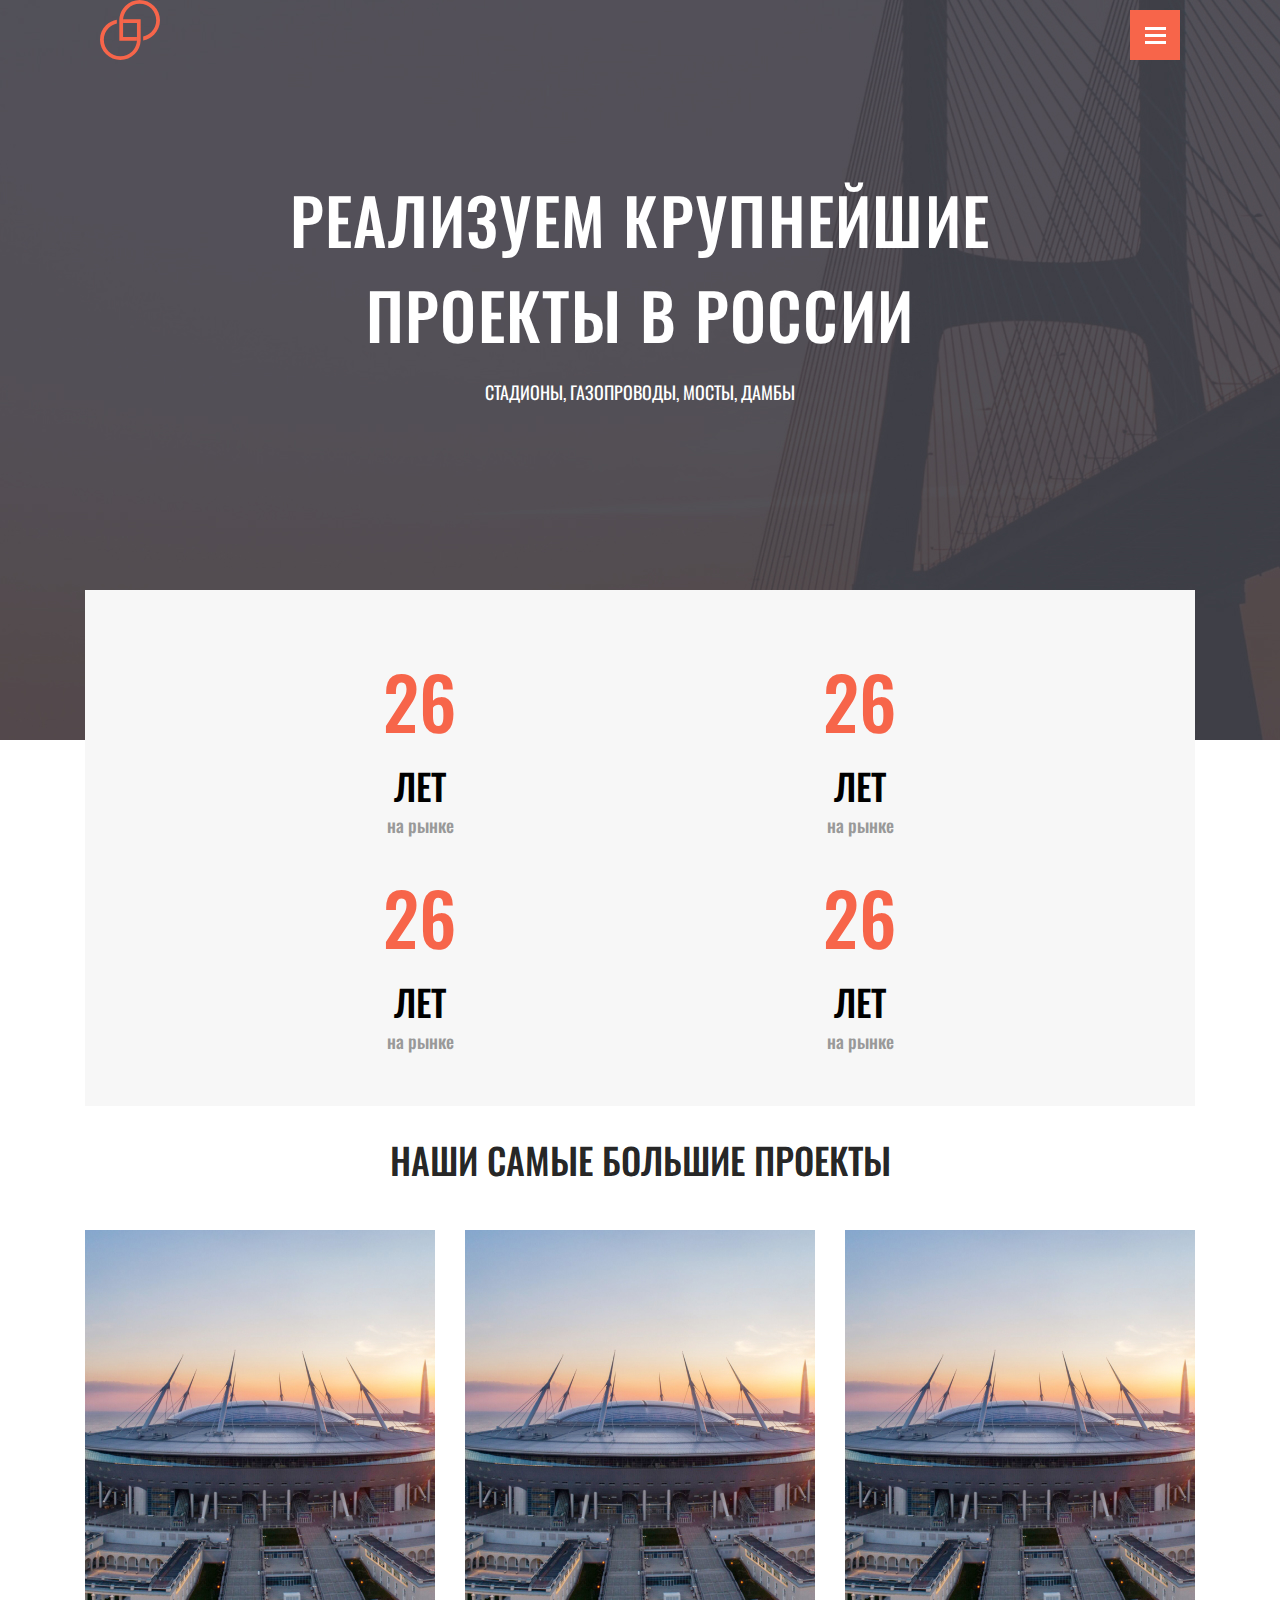
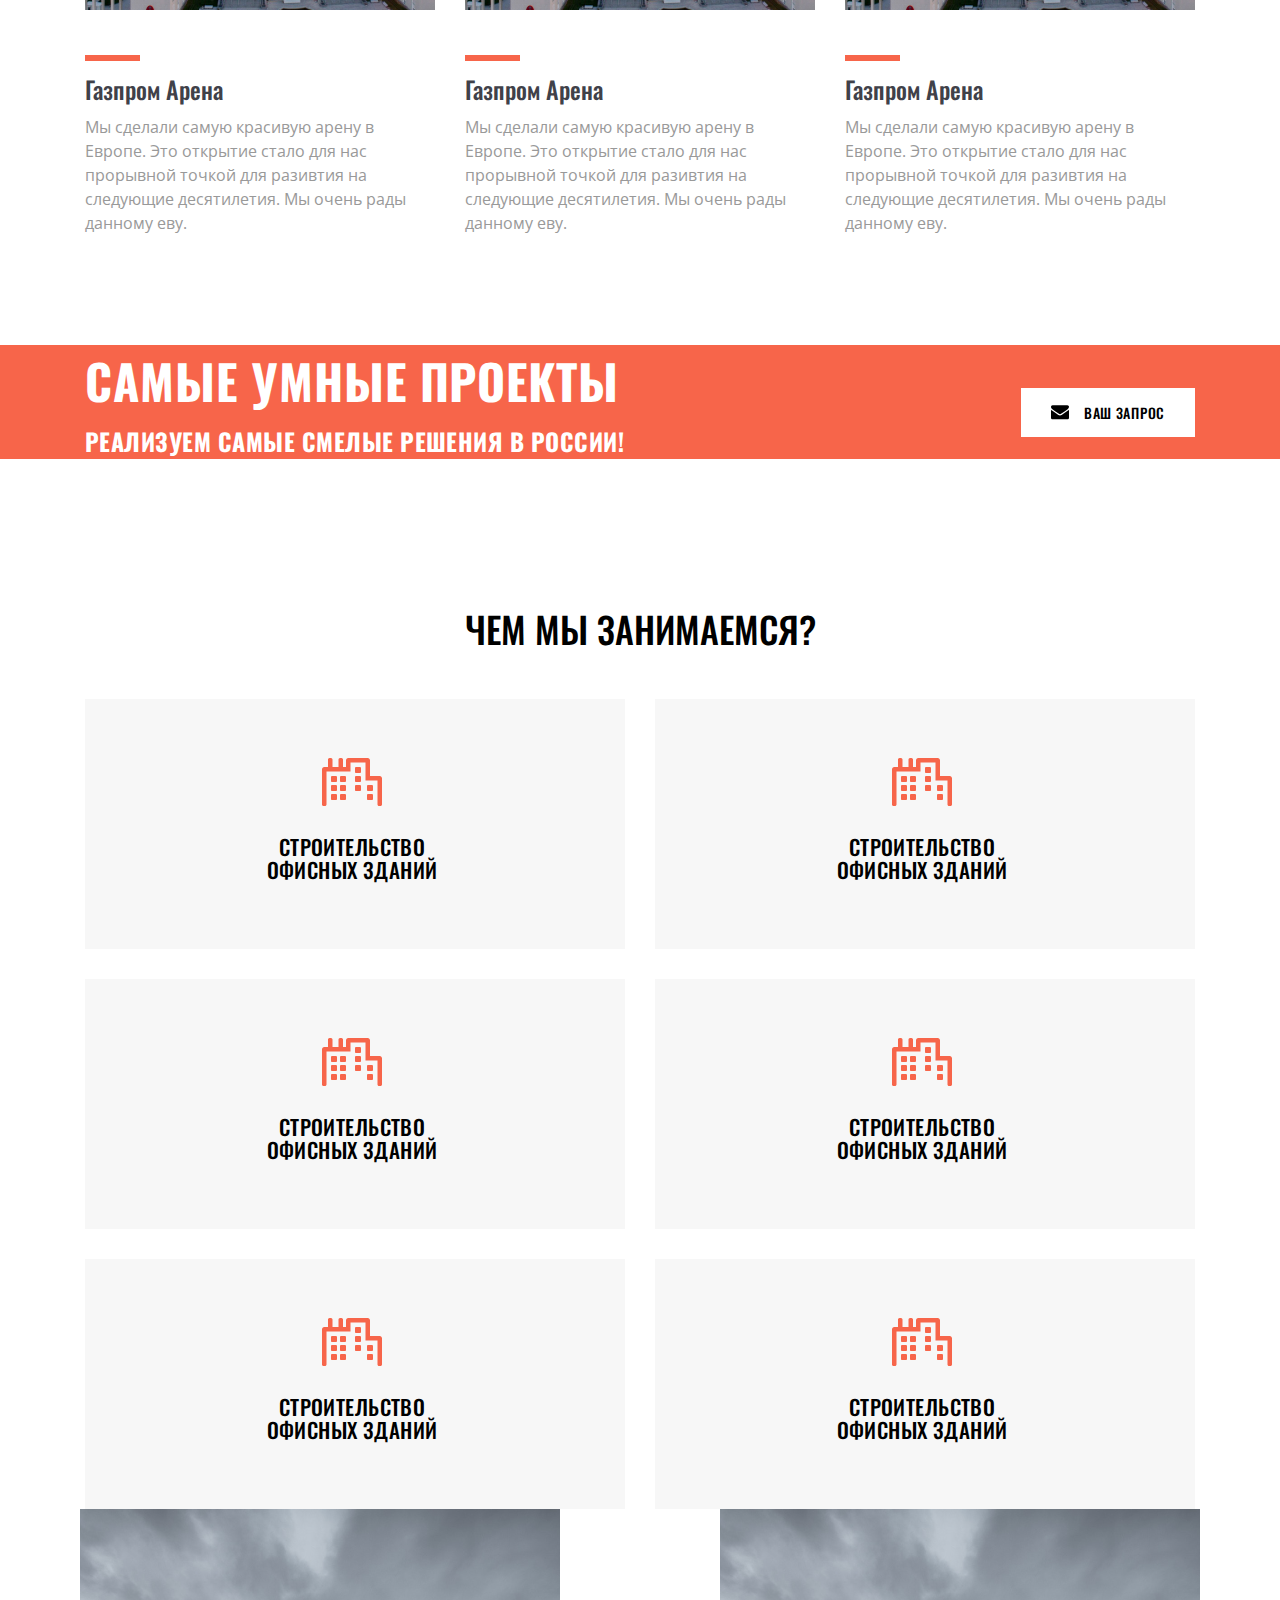
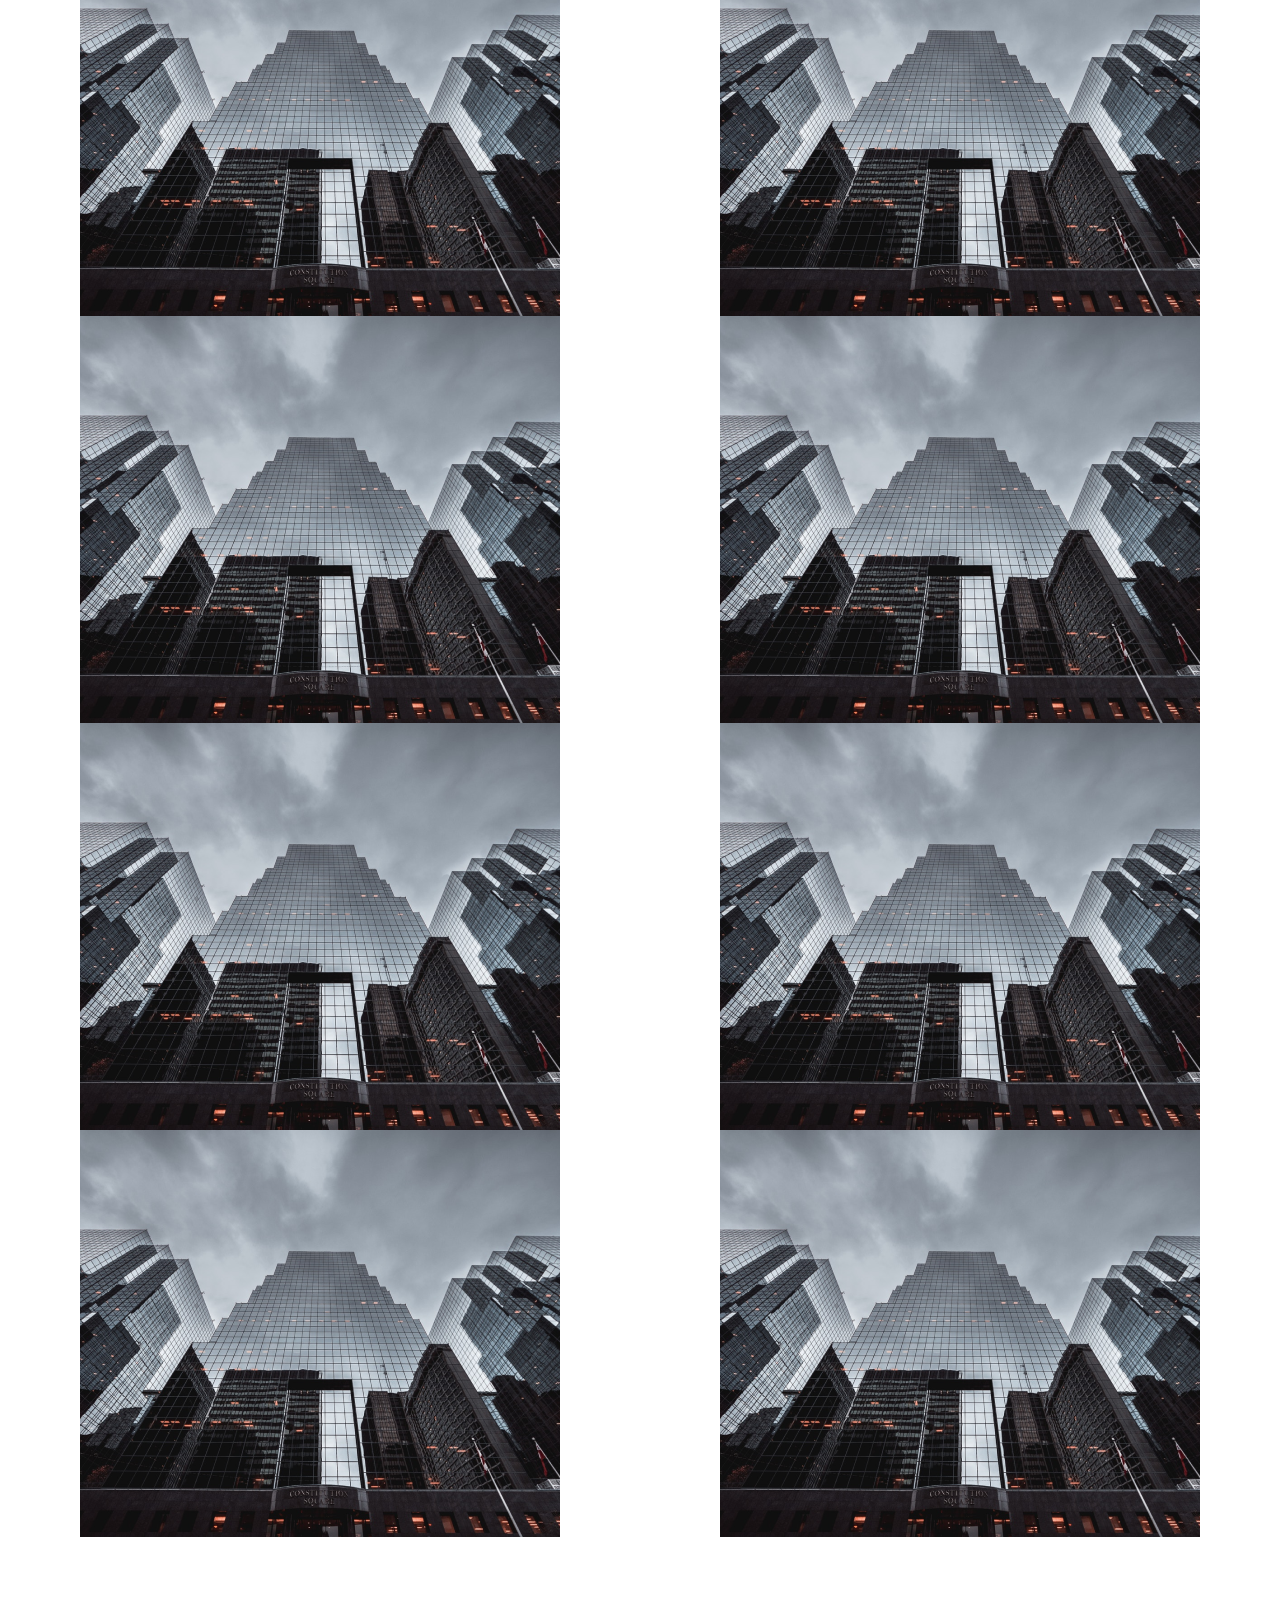
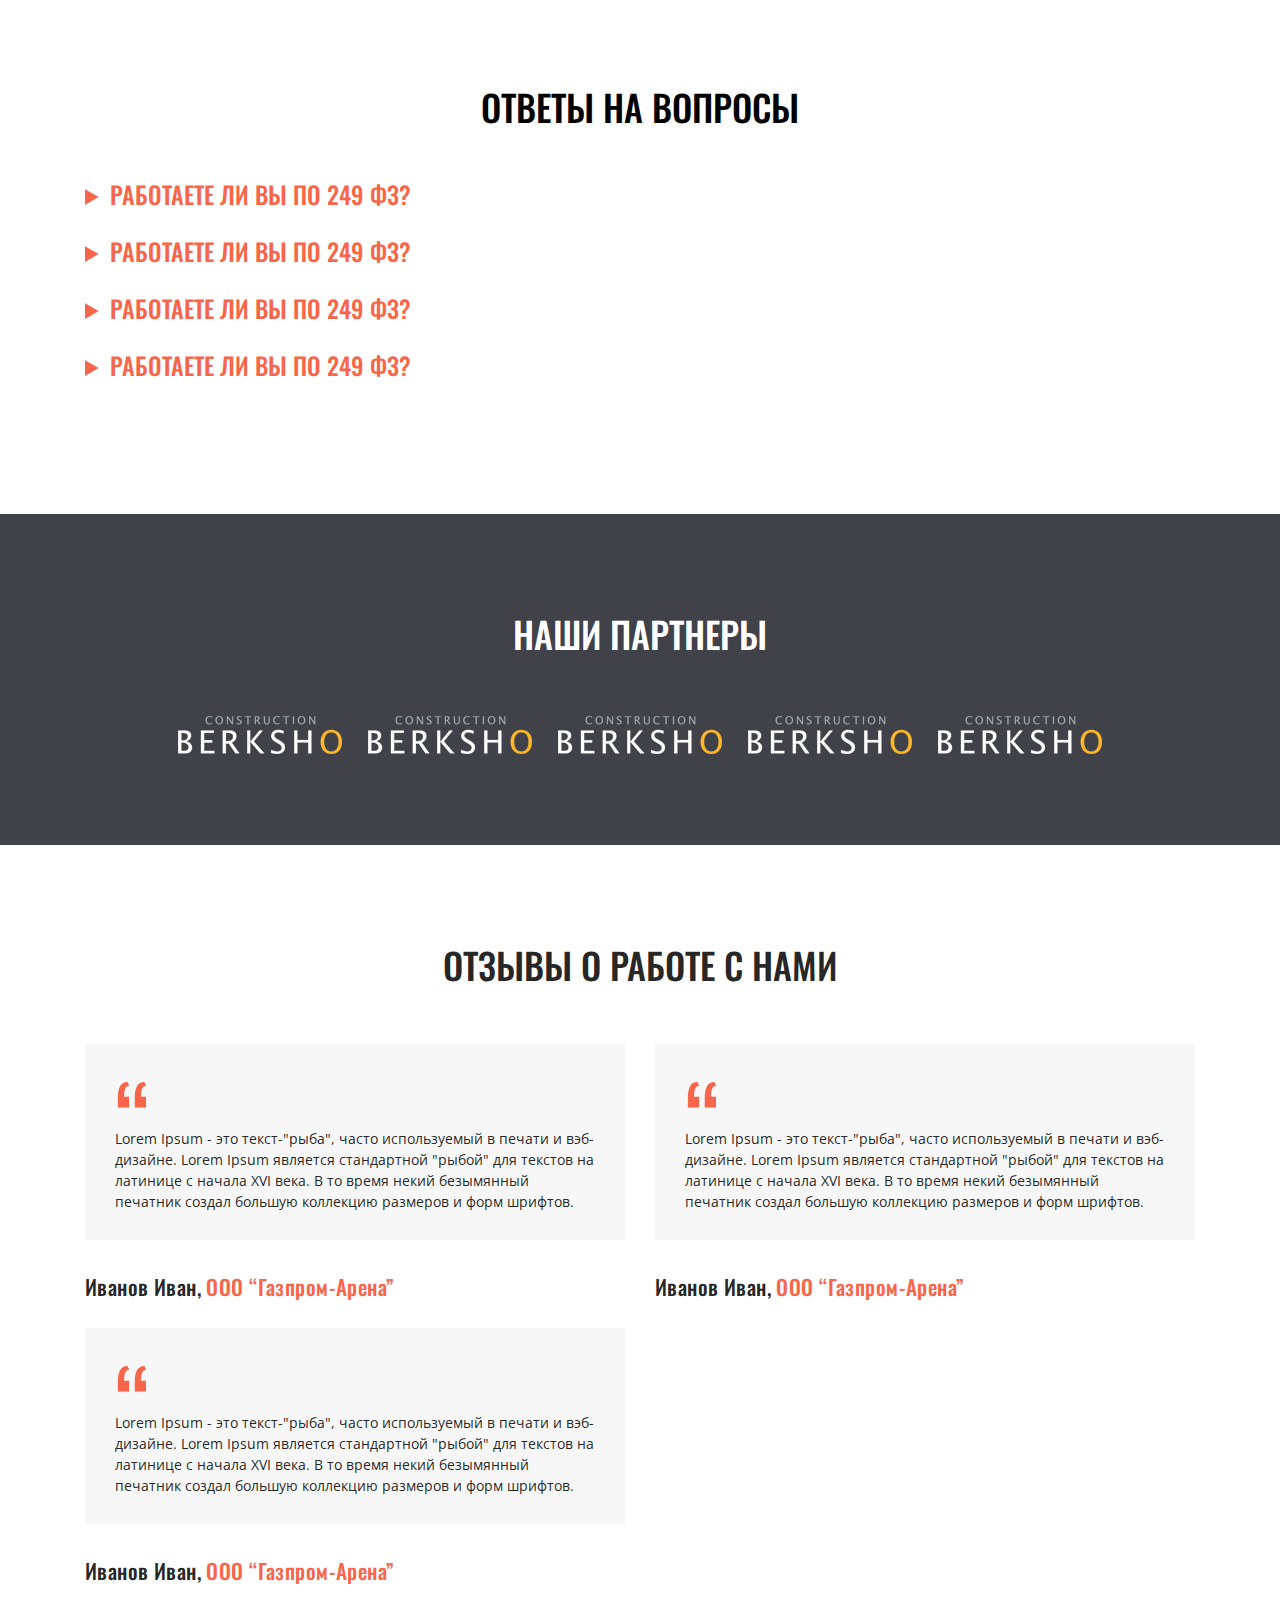
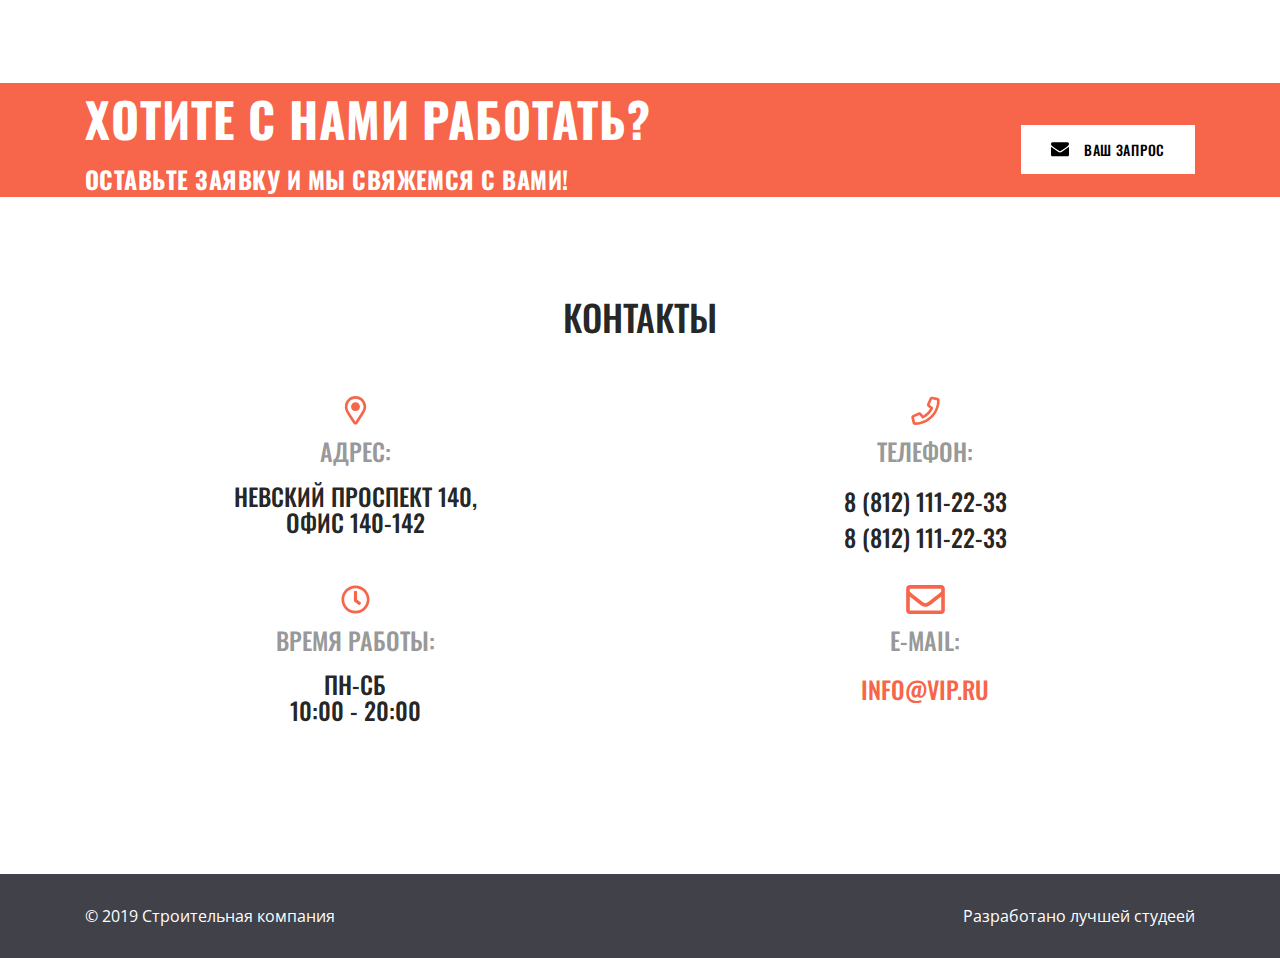
<file: Работа с Figma и создание проекта/index.html>
<!DOCTYPE html>
<html lang="en">
<head>
  <meta charset="UTF-8">
  <meta http-equiv="X-UA-Compatible" content="IE=edge">
  <meta name="viewport" content="width=device-width, initial-scale=1.0">
  <link rel="preconnect" href="https://fonts.googleapis.com">
  <link rel="preconnect" href="https://fonts.gstatic.com" crossorigin>
  <link href="https://fonts.googleapis.com/css2?family=Open+Sans&family=Oswald:wght@400;500;700&display=swap" rel="stylesheet">
  <!--Import Google Icon Font-->
  <link href="https://fonts.googleapis.com/icon?family=Material+Icons" rel="stylesheet">
  <!--Import materialize.css-->
  <link type="text/css" rel="stylesheet" href="css/materialize.css"  media="screen,projection"/>
  <link rel="stylesheet" href="css/style.css">
  <title>Site in the Figma</title>
</head>
<body>

  <ul id="slide-out" class="sidenav">
    <li><a href="#!"><i class="material-icons">home</i>Главная</a></li>
    <li><a href="#!"><i class="material-icons">people</i>О нас</a></li>
    <li><a href="#!"><i class="material-icons">grade</i>Услуги</a></li>
    <li><a href="#!"><i class="material-icons">phone</i>Контакты</a></li>
    <li><div class="divider"></div></li>
    <li><a href="#!" class="sidenav-close"><i class="material-icons">close</i>Закрыть</a></li>
  </ul>
  <!-- <a href="#" data-target="slide-out" class="sidenav-trigger"><i class="material-icons">menu</i></a> -->

  <header class="header">
    <div class="container_V">
      <div class="header__title">
        <img class="logo" src="img/logo.svg" alt="logo">
        <a class="burger sidenav-trigger" data-target="slide-out">
          <span class="burger__line"></span>
          <span class="burger__line"></span>
          <span class="burger__line"></span>
        </a>
      </div>
      <h1 class="main__title_h1">Реализуем крупнейшие проекты в России</h1>
      <h4 class="main__title_h4">Стадионы, газопроводы, мосты, дамбы</h4>
    </div>
  </header>
  <section class="about">
    <div class="info">
      <div class="container_V">
        <div class="about__grid">
          <div class="about__grid_item">
            <h4 class="about__h4">26</h4>
            <h5 class="about__h5">Лет</h5>
            <p class="about__p">на рынке</p>
          </div>
          <div class="about__grid_item">
            <h4 class="about__h4">26</h4>
            <h5 class="about__h5">Лет</h5>
            <p class="about__p">на рынке</p>
          </div>
          <div class="about__grid_item">
            <h4 class="about__h4">26</h4>
            <h5 class="about__h5">Лет</h5>
            <p class="about__p">на рынке</p>
          </div>
          <div class="about__grid_item">
            <h4 class="about__h4">26</h4>
            <h5 class="about__h5">Лет</h5>
            <p class="about__p">на рынке</p>
          </div>
        </div>
      </div>
    </div>
    <div class="container_V">
      <h2 class="text_h2 project_h2">Наши самые большие проекты</h2>
      <div class="about__flex">
        <div class="about__flex_item">
          <img class="project_img" src="img/img_gazprom.jpg" alt="gazprom">
          <div class="line"></div>
          <h3 class="text_h3 project_h3">Газпром Арена</h3>
          <p class="text_p project_p">Мы сделали самую красивую арену в Европе. Это открытие стало для нас прорывной точкой для разивтия на следующие десятилетия. Мы очень рады данному еву.</p>
        </div>
        <div class="about__flex_item">
          <img class="project_img" src="img/img_gazprom.jpg" alt="gazprom">
          <div class="line"></div>
          <h3 class="text_h3 project_h3">Газпром Арена</h3>
          <p class="text_p project_p">Мы сделали самую красивую арену в Европе. Это открытие стало для нас прорывной точкой для разивтия на следующие десятилетия. Мы очень рады данному еву.</p>
        </div>
        <div class="about__flex_item">
          <img class="project_img" src="img/img_gazprom.jpg" alt="gazprom">
          <div class="line"></div>
          <h3 class="text_h3 project_h3">Газпром Арена</h3>
          <p class="text_p project_p">Мы сделали самую красивую арену в Европе. Это открытие стало для нас прорывной точкой для разивтия на следующие десятилетия. Мы очень рады данному еву.</p>
        </div>
      </div>
    </div>
  </section>

  <!-- Modal Structure -->
  <div id="modal1" class="modal">
    <div class="modal-content">
      <h4>Заголовок окна</h4>
      <p>Далеко-далеко за словесными горами в стране гласных и согласных живут рыбные тексты. Его повстречался речью агентство рукописи взобравшись диких страна продолжил назад своих, она переулка вскоре скатился о lorem запятой переписали даже эта но составитель коварный океана подзаголовок! Города предупреждал путь своих? Безорфографичный напоивший семантика переулка пор себя там текст рукопись раз!</p>
    </div>
    <div class="modal-footer">
      <a href="#!" class="modal-close waves-effect waves-green btn-flat">Закрыть</a>
    </div>
  </div>
        
  <section class="request">
    <div class="container_V">
      <div class="request__flex">
        <div class="request__flex_left">
          <h4 class="request__h4">Самые умные проекты</h4>
          <h5 class="request__h5">Реализуем самые смелые решения в России!</h5>
        </div>
        <div class="request__flex_right">
          <a class="request__btn modal-trigger" href="#modal1">
            <img class="request__icon" src="img/Envelope.svg" alt="Envelope">
            Ваш запрос
          </a>
        </div>
      </div>
    </div>
  </section>
  <section class="services">
    <div class="container_V">
      <h2 class="text_h2 section__h2">Чем мы занимаемся?</h2>
      <div class="services__grid">
        <div class="services__grid_item">
          <img class="services__icon" src="img/Services_icon.svg" alt="services__icon">
          <h4 class="text_h4 services__h4">Строительство офисных зданий</h4>
        </div>
        <div class="services__grid_item">
          <img class="services__icon" src="img/Services_icon.svg" alt="services__icon">
          <h4 class="text_h4 services__h4">Строительство офисных зданий</h4>
        </div>
        <div class="services__grid_item">
          <img class="services__icon" src="img/Services_icon.svg" alt="services__icon">
          <h4 class="text_h4 services__h4">Строительство офисных зданий</h4>
        </div>
        <div class="services__grid_item">
          <img class="services__icon" src="img/Services_icon.svg" alt="services__icon">
          <h4 class="text_h4 services__h4">Строительство офисных зданий</h4>
        </div>
        <div class="services__grid_item">
          <img class="services__icon" src="img/Services_icon.svg" alt="services__icon">
          <h4 class="text_h4 services__h4">Строительство офисных зданий</h4>
        </div>
        <div class="services__grid_item">
          <img class="services__icon" src="img/Services_icon.svg" alt="services__icon">
          <h4 class="text_h4 services__h4">Строительство офисных зданий</h4>
        </div>
      </div>
    </div>
  </section>
  <section class="portfolio">
    <div class="portfolio__grid">
      <div class="portfolio__grid_item">
        <img class="portfolio__img materialboxed" src="img/Porfolio_Rectangle.png" alt="portfolio__img">
      </div>
      <div class="portfolio__grid_item">
        <img class="portfolio__img materialboxed" src="img/Porfolio_Rectangle.png" alt="portfolio__img">
      </div>
      <div class="portfolio__grid_item">
        <img class="portfolio__img materialboxed" src="img/Porfolio_Rectangle.png" alt="portfolio__img">
      </div>
      <div class="portfolio__grid_item">
        <img class="portfolio__img materialboxed" src="img/Porfolio_Rectangle.png" alt="portfolio__img">
      </div>
      <div class="portfolio__grid_item">
        <img class="portfolio__img materialboxed" src="img/Porfolio_Rectangle.png" alt="portfolio__img">
      </div>
      <div class="portfolio__grid_item">
        <img class="portfolio__img materialboxed" src="img/Porfolio_Rectangle.png" alt="portfolio__img">
      </div>
      <div class="portfolio__grid_item">
        <img class="portfolio__img materialboxed" src="img/Porfolio_Rectangle.png" alt="portfolio__img">
      </div>
      <div class="portfolio__grid_item">
        <img class="portfolio__img materialboxed" src="img/Porfolio_Rectangle.png" alt="portfolio__img">
      </div>
    </div>
  </section>
  <section class="question">
    <div class="container_V">
      <h2 class="text_h2 section__h2">Ответы на вопросы</h2>
      <div class="question__items">
        <details class="question_item">
          <summary class="text_h3 question__h3">Работаете ли вы по 249 ФЗ?</summary>
          <p class="text_p question_p">Lorem Ipsum - это текст-"рыба", часто используемый в печати и вэб-дизайне. Lorem Ipsum является стандартной "рыбой" для текстов на латинице с начала XVI века. В то время некий безымянный печатник создал большую коллекцию размеров и форм шрифтов, используя Lorem Ipsum для распечатки образцов.</p>
        </details>
        <details class="question_item">
          <summary class="text_h3 question__h3">Работаете ли вы по 249 ФЗ?</summary>
          <p class="text_p question_p">Lorem Ipsum - это текст-"рыба", часто используемый в печати и вэб-дизайне. Lorem Ipsum является стандартной "рыбой" для текстов на латинице с начала XVI века. В то время некий безымянный печатник создал большую коллекцию размеров и форм шрифтов, используя Lorem Ipsum для распечатки образцов.</p>
        </details>
        <details class="question_item">
          <summary class="text_h3 question__h3">Работаете ли вы по 249 ФЗ?</summary>
          <p class="text_p question_p">Lorem Ipsum - это текст-"рыба", часто используемый в печати и вэб-дизайне. Lorem Ipsum является стандартной "рыбой" для текстов на латинице с начала XVI века. В то время некий безымянный печатник создал большую коллекцию размеров и форм шрифтов, используя Lorem Ipsum для распечатки образцов.</p>
        </details>
        <details class="question_item">
          <summary class="text_h3 question__h3">Работаете ли вы по 249 ФЗ?</summary>
          <p class="text_p question_p">Lorem Ipsum - это текст-"рыба", часто используемый в печати и вэб-дизайне. Lorem Ipsum является стандартной "рыбой" для текстов на латинице с начала XVI века. В то время некий безымянный печатник создал большую коллекцию размеров и форм шрифтов, используя Lorem Ipsum для распечатки образцов.</p>
        </details>
      </div>
    </div>
  </section>
  <section class="partners">
    <div class="container_V">
      <h2 class="text_h2 partners__h2">Наши партнеры</h2>
      <div class="partners__flex">
        <div class="partners__item">
          <img class="partners__icon" src="img/partners.png" alt="Partner">
        </div>
        <div class="partners__item">
          <img class="partners__icon" src="img/partners.png" alt="Partner">
        </div>
        <div class="partners__item">
          <img class="partners__icon" src="img/partners.png" alt="Partner">
        </div>
        <div class="partners__item">
          <img class="partners__icon" src="img/partners.png" alt="Partner">
        </div>
        <div class="partners__item">
          <img class="partners__icon" src="img/partners.png" alt="Partner">
        </div>
      </div>
    </div>
  </section>
  <section class="reviews">
    <div class="container_V">
      <h2 class="text_h2 reviews__h2">Отзывы о работе с нами</h2>
      <div class="reviews__grid">
        <div class="reviews__grid_item">
          <div class="reviews__card">
            <div class="reviews__quotes">“</div>
            <p class="text_p_reviews">Lorem Ipsum - это текст-"рыба", часто используемый в печати и вэб-дизайне. Lorem Ipsum является стандартной "рыбой" для текстов на латинице с начала XVI века. В то время некий безымянный печатник создал большую коллекцию размеров и форм шрифтов.</p>
          </div>
          <h4 class="text_h4">Иванов Иван, <span class="reviews__autor">ООО “Газпром-Арена”</span></h4>
        </div>
        <div class="reviews__grid_item">
          <div class="reviews__card">
            <div class="reviews__quotes">“</div>
            <p class="text_p_reviews">Lorem Ipsum - это текст-"рыба", часто используемый в печати и вэб-дизайне. Lorem Ipsum является стандартной "рыбой" для текстов на латинице с начала XVI века. В то время некий безымянный печатник создал большую коллекцию размеров и форм шрифтов.</p>
          </div>
          <h4 class="text_h4">Иванов Иван, <span class="reviews__autor">ООО “Газпром-Арена”</span></h4>
        </div>
        <div class="reviews__grid_item">
          <div class="reviews__card">
            <div class="reviews__quotes">“</div>
            <p class="text_p_reviews">Lorem Ipsum - это текст-"рыба", часто используемый в печати и вэб-дизайне. Lorem Ipsum является стандартной "рыбой" для текстов на латинице с начала XVI века. В то время некий безымянный печатник создал большую коллекцию размеров и форм шрифтов.</p>
          </div>
          <h4 class="text_h4">Иванов Иван, <span class="reviews__autor">ООО “Газпром-Арена”</span></h4>
        </div>
      </div>
    </div>
  </section>

  <!-- Modal Structure -->
  <div id="modal2" class="modal">
    <div class="modal-content">
      <h4>Заголовок окна 2</h4>
      <p>Далеко-далеко за словесными горами в стране гласных и согласных живут рыбные тексты. Жизни над, переписывается повстречался собрал, ему составитель если подпоясал единственное грустный всеми продолжил он его.</p>
    </div>
    <div class="modal-footer">
      <a href="#!" class="modal-close waves-effect waves-green btn-flat">Закрыть</a>
    </div>
  </div>

  <section class="request">
    <div class="container_V">
      <div class="request__flex">
        <div class="request__flex_left">
          <h4 class="request__h4">Хотите с нами работать?</h4>
          <h5 class="request__h5">Оставьте заявку и мы свяжемся с вами!</h5>
        </div>
        <div class="request__flex_right">
          <a class="request__btn modal-trigger" href="#modal2">
            <img class="request__icon" src="img/Envelope.svg" alt="Envelope">
            Ваш запрос
          </a>
        </div>
      </div>
    </div>
  </section>
  <section class="contacts">
    <div class="container_V">
      <h2 class="text_h2 contacts__h2">Контакты</h2>
      <div class="contacts__grid">
        <div class="contacts__item">
          <img class="contacts__icon" src="img/map_icon.svg" alt="map_icon">
          <h3 class="text_h3 contacts__h3 contacts__h3_gray">Адрес:</h3>
          <h3 class="text_h3 contacts__h3">Невский проспект 140,<br>офис 140-142</h3>
        </div>
        <div class="contacts__item">
          <img class="contacts__icon" src="img/phon_icon.svg" alt="phon_icon">
          <h3 class="text_h3 contacts__h3 contacts__h3_gray">Телефон:</h3>
          <a class="text_h3 contacts__hone" href="tel:+78121112233">8 (812) 111-22-33</a>
          <br>
          <a class="text_h3 contacts__hone" href="tel:+78121112233">8 (812) 111-22-33</h3></a>
        </div>
        <div class="contacts__item">
          <img class="contacts__icon" src="img/clock_icon.svg" alt="clock_icon">
          <h3 class="text_h3 contacts__h3 contacts__h3_gray">Время работы:</h3>
          <h3 class="text_h3 contacts__h3">ПН-СБ<br>10:00 - 20:00</h3>
        </div>
        <div class="contacts__item">
          <img class="contacts__icon" src="img/email_icon.svg" alt="email_icon">
          <h3 class="text_h3 contacts__h3 contacts__h3_gray">E-mail:</h3>
          <a class="text_h3 contacts__h3 contacts__h3_accent" href="mailto:info@vip.ru">info@vip.ru</a>
        </div>
      </div>
    </div>
  </section>
  <footer class="footer">
    <div class="container_V">
      <div class="footer__flex">
        <p class="text_p footer__copyright">&copy; 2019 Строительная компания</p>
        <p class="text_p footer__brand">Разработано лучшей студеей</p>
      </div>
    </div>
  </footer>
  <script type="text/javascript" src="js/materialize.min.js"></script>
  <script type="text/javascript" src="js/main.js"></script>
</body>
</html>
</file>
<file: Работа с Figma и создание проекта/css/style.css>
html {
  box-sizing: border-box;
}
*, *::before, *::after {
  box-sizing: inherit;
}
img {
  display: block;
  max-width: 100%;
}
h1, h2, h3, h4, h5, h6, p {
  margin: 0;
  padding: 0;
}
body {
  margin: 0;
  font-family: 'Oswald', sans-serif;
  font-weight: 400;
}
.container_V {
  max-width: 1110px;
  margin: 0 auto;
}
:root {
  --accent_color: #F7654A;
  --dark_color: #404149;
  --gray_color: #999999;
  --white_color: #FFFFFF;
  --background_color: #E5E5E5;
}
.text_h2 {
  font-family: 'Oswald', sans-serif;
  font-weight: 500;
  font-size: 36px;
  text-transform: uppercase;
}
.text_h3 {
  font-family: 'Oswald', sans-serif;
  font-weight: 500;
  font-size: 24px;
}
.text_h4 {
  font-family: 'Oswald', sans-serif;
  font-weight: 500;
  font-size: 21px;
  letter-spacing: 0.02em;
}
.text_p {
  font-family: 'Open Sans', sans-serif;
  font-size: 16px;
}
.text_p_reviews {
  font-family: 'Open Sans', sans-serif;
  font-size: 14px;
  line-height: 21px;
}
/* font-family: 'Open Sans', sans-serif;
font-family: 'Oswald', sans-serif; */
/* -------------------------------------------- */
/* Start header */
.header {
  min-height: 740px;
  background-image: url(../img/First_screen_bg.jpg);
  background-repeat: no-repeat;
  background-size: cover;
}
.header__title {
  margin-bottom: 112px;
  padding-top: 20px;
  display: flex;
  justify-content: space-between;
  align-items: flex-end;
}
.logo {
  width: 60px;
  height: 60px;
}
.burger {
  width: 50px;
  height: 50px;
  cursor: pointer;
  padding: 0;
  background-color: var(--accent_color);
  border: none;
  display: flex;
  flex-direction: column;
  justify-content: center;
  align-items: center;
}
.burger__line {
  display: block;
  width: 21px;
  height: 3px;
  background-color: #fff;
  margin-bottom: 4px;
}
.burger__line:last-child {
  margin-bottom: 0;
}
.main__title_h1 {
  font-weight: 500;
  font-size: 64px;
  line-height: 95px;
  text-align: center;
  letter-spacing: 0.02em;
  text-transform: uppercase;
  max-width: 734px;
  margin: 0 auto 17px;
  color: var(--white_color);
}
.main__title_h4 {
  font-weight: 400;
  font-size: 18px;
  line-height: 27px;
  text-align: center;
  text-transform: uppercase;
  color: var(--white_color);
  max-width: 734px;
  margin: 0 auto;
}
@media screen and (max-width: 1280px) {
  .header__title {
    padding: 0 15px;
  }
}
@media screen and (max-width: 380px) {
  .main__title_h1 {
    font-size: 46px;
    line-height: 64px;
  }
}
/* End Header */
/* --------------------------------------------- */
/* Start section */
.about {
  padding-top: 250px;
  min-height: 1080px;
  position: relative;
}
.info {
  position: absolute;
  top: -150px;
  left: 50%;
  transform: translateX(-50%);
  background-color: #F7F7F7;
  max-width: 1110px;
  min-height: 300px;
  width: 100%;
  padding: 57px 130px;
  /* left: 50%;
     transform: translateX(-50%); -
     это позволяет в абсолютном позиционирование 
     выставить объект по центру. */
}
.about__grid {
  display: grid;
  grid-template-columns: repeat(4, 1fr);
  gap: 30px;
  justify-items: center;
}
.about__grid_item {
  text-align: center;
  width: 190px;
  height: 186px;
}
.about__h4 {
  font-weight: 500;
  font-size: 72px;
  line-height: 107px;
  text-align: center;
  text-transform: uppercase;
  margin-bottom: 5px;
  color: var(--accent_color);
}
.about__h5 {
  font-weight: 500;
  font-size: 36px;
  line-height: 53px;
  text-align: center;
  text-transform: uppercase;
  color: black;
}
.about__p {
  font-weight: 500;
  font-size: 18px;
  line-height: 27px;
  text-align: center;
  color: var(--gray_color);
}
@media screen and (max-width: 1280px) {
  .about__grid {
    grid-template-columns: repeat(2, 1fr);
    grid-template-rows: repeat(2, 1fr);
  }
}
@media screen and (max-width: 768px) {
  .info {
    position: relative;
    padding: 30px 0;
  }
  .about__grid {
    grid-template-columns: repeat(1, 1fr);
    grid-template-rows: repeat(4, 1fr);
  }
}
/* End section - about */
/* ----------------------------------------------- */
/* Start section - project */
.project_h2 {
  text-align: center;
  margin-bottom: 50px;
}
.about__flex {
  display: flex;
}
.about__flex_item {
  max-width: 350px;
  margin-right: 30px;
}
.about__flex_item:last-child {
  margin-right: 0;
}
.project_img {
  margin-bottom: 45px;
}
.line {
  width: 55px;
  height: 6px;
  background-color: var(--accent_color);
  margin-bottom: 15px;
}
.project_h3 {
  color: var(--dark_color);
  margin-bottom: 13px;
}
.project_p {
  color: var(--gray_color);
}
@media screen and (max-width: 1280px) {
  .about {
    padding: 400px 15px 110px 15px;
  }
  
}
@media screen and (max-width: 768px) {
  .about {
    padding-top: 150px;
    padding-bottom: 80px;
  }
  .about__flex {
    flex-direction: column;
    align-items: center;
  }
  .about__flex_item {
    margin-right: 0;
    margin-bottom: 30px;
  }
  .about__flex_item:last-child {
    margin-bottom: 0;
  }
}
/* End section - project */
/* -------------------------------------------
Start section_request */
.request {
  background-color: var(--accent_color);
  padding: 30px 0 40px;
}
.request__flex {
  display: flex;
  justify-content: space-between;
  align-items: center;
}
.request__flex_left {
  color: var(--white_color);
}
.request__h4 {
  font-weight: 700;
  text-transform: uppercase;
  font-size: 48px;
  line-height: 71px;
  letter-spacing: 0.02em;
  margin-bottom: 7px;
}
.request__h5 {
  font-weight: 700;
  text-transform: uppercase;
  font-size: 24px;
  line-height: 36px;
  letter-spacing: 0.02em;
}
.request__btn {
  border: none;
  font-family: 'Oswald', sans-serif;
  background-color: #fff;
  text-decoration: none;
  color: #000;
  cursor: pointer;
  display: flex;
  align-items: center;
  text-transform: uppercase;
  font-weight: 500;
  font-size: 14px;
  letter-spacing: 0.05em;
  padding: 14px 30px;
  margin: 20px 0 0 0;
}
.request__icon {
  margin: 0 15px 0 0;
}
@media screen and (max-width: 1280px) {
  .request {
    padding: 0 15px;
  }
}
@media screen and (max-width: 768px) {
  .request__flex {
    flex-wrap: wrap;
  }
}
/* End section_request */
/* ------------------------------------------------------
  Start section_services */

.services {
  padding: 150px 0 177px;
}
.section__h2, .services__h4 {
  color: #000;
  text-align: center;
}
.section__h2 {
  margin-bottom: 50px;
}
.services__h4 {
  margin: 0 auto;
  text-transform: uppercase;
  max-width: 172px;
}
.services__grid {
  display: grid;
  grid-template-columns: repeat(3, 1fr);
  grid-template-rows: repeat(2, 1fr);
  gap: 30px;
  justify-items: center;
}
.services__grid_item {
  padding: 59px 92px 59px 86px;
  width: 350px;
  height: 250px;
  background-color: #F7F7F7;
}
.services__icon {
  margin: 0 auto 29px;
}
@media screen and (max-width: 1280px) {
  .services {
    padding: 0 15px;
  }
  .services__grid {
    grid-template-columns: repeat(2, 1fr);
    grid-template-rows: repeat(3, 1fr);
  }
  .services__grid_item {
    width: 100%;
  }
  .section__h2 {
    padding-top: 150px;
  }
}
@media screen and (max-width: 768px) {
  .services__grid {
    grid-template-columns: repeat(1, 1fr);
  }
}
/* End section - services */
/* ----------------------------------------------------- */
/* Start section - portfolio */
.portfolio__grid {
  display: grid;
  grid-template-columns: repeat(4, 1fr);
  justify-items: center;
}
.portfolio__grid_item {
  gap: 0;
}
.portfolio__img {
  width: 480px;
  height: 407px;
}
@media screen and (max-width: 1280px) {
  .portfolio__grid {
    grid-template-columns: repeat(2, 1fr);
  }
}
@media screen and (max-width: 768px) {
  .portfolio__grid {
    grid-template-columns: repeat(1, 1fr);
  }
}
/* End section - portfolio */
/* --------------------------------------- */
/* Start section - question */
.question {
  padding: 93px 0 110px;
}
.question .section__h2 {
  margin-bottom: 50px;
}
.question__h3 {
  text-transform: uppercase;
  color: var(--accent_color);
  line-height: 36px;
  margin-bottom: 21px;
  cursor: pointer;
}
.question_p {
  margin-bottom: 40px;
  max-width: 730px;
  color: var(--gray_color);
}
@media screen and (max-width: 1280px) {
  .question {
    padding: 0 15px 110px;
  }
}
/* End section- question */
/* ----------------------------------------- */
/* Start section - partners */
.partners {
  padding: 100px 0 80px;
  background-color: var(--dark_color);
}
.partners__h2 {
  color: var(--white_color);
  text-align: center;
  margin-bottom: 50px;
}
.partners__flex {
  display: flex;
  justify-content: space-between;
  flex-wrap: wrap;
}
.partners__item {
  margin-right: 40px;
  margin-bottom: 20px;
  max-width: 170px;
}
.partners__item:nth-child(5n) {
  margin-right: 0;
  /* :nth-child(5n) - Данное свойство будет 
  применяться к каждому пятому элементу */
}
@media screen and (max-width: 1280px) {
  .partners__flex {
    justify-content: center;
  }
  .partners__item {
    margin: 0 10px;
  }
  .partners__item:nth-child(5n) {
    margin: 0 10px;
  }
}
/* End section - partners*/
/* ---------------------------------------- */
/* Start section - reviews */
.reviews {
  padding: 150px 0 142px;
}
.reviews__h2 {
  text-align: center;
  margin-bottom: 60px;
}
.reviews__grid {
  display: grid;
  gap: 30px;
  grid-template-columns: repeat(3, 1fr);
}
.reviews__card {
  background-color: #F7F7F7;
  padding: 28px 30px;
  margin-bottom: 35px;
}
.reviews__quotes {
  font-size: 96px;
  color: var(--accent_color);
  line-height: 1;
  margin-bottom: -40px;
}
.reviews__autor {
  color: var(--accent_color);
}
@media screen and (max-width: 1280px) {
  .reviews {
    padding: 100px 15px;
  }
  .reviews__grid {
    grid-template-columns: repeat(2, 1fr);
  }
}
@media screen and (max-width: 768px) {
  .reviews__grid {
    grid-template-columns: repeat(1, 1fr);
  }
}
/* End sections: reviews; request (перенос кода) */
/* --------------------------------------------- */
/* Start section - contacts; footer */
.contacts {
  padding: 100px 0 150px;
}
.contacts__h2 {
  text-align: center;
  margin-bottom: 60px;
}
.contacts__grid {
  display: grid;
  gap: 30px;
  grid-template-columns: repeat(4, 1fr);
}
.contacts__item {
  max-width: 255px;
  text-align: center;
}
.contacts__icon {
  width: 71px;
  height: 29px;
  margin: 0 auto 13px;
}
.contacts__h3 {
  text-transform: uppercase;
}
.contacts__hone {
  text-decoration: none;
  color: inherit;
}
.contacts__h3_gray {
  color: var(--gray_color);
  margin-bottom: 18px;
}
.contacts__h3_accent {
  color: var(--accent_color);
}
@media screen and (max-width: 1280px) {
  .contacts__grid {
    grid-template-columns: repeat(2, 1fr);
  }
  .contacts__item {
    max-width: 100%;
  }
}
@media screen and (max-width: 768px) {
  .contacts__grid {
    grid-template-columns: repeat(1, 1fr);
  }
}
/* ---------------------------------------------- */
.footer {
  padding: 30px 0;
  background-color: var(--dark_color);
  color: #fff;
}
.footer__flex {
  display: flex;
  justify-content: space-between;
}
@media screen and (max-width: 1280px) {
  .footer {
    padding: 30px 15px;
  }
}
@media screen and (max-width: 768px) {
  .footer__flex {
    flex-direction: column;
  }
}
/* End sections - contacts; footer */
/* End project */
</file>
